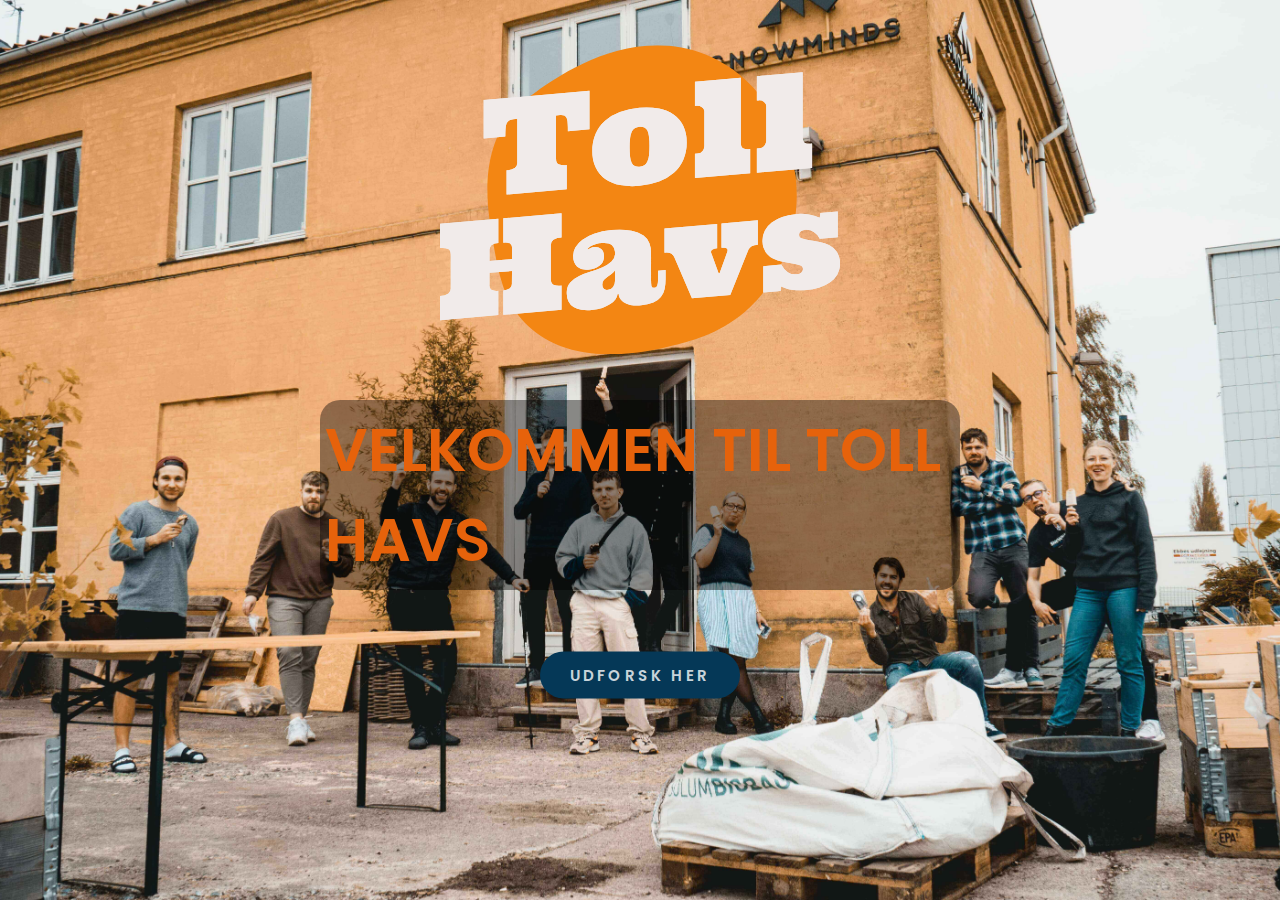
<file: Toll-Havs-main/Eksamensprojekt snowminds/index.html>
<!DOCTYPE html>
<html lang="en">
<head>
    <meta charset="UTF-8">
    <meta http-equiv="X-UA-Compatible" content="IE=edge">
    <meta name="viewport" content="width=device-width, initial-scale=1.0">
    <title>Toll Havs - Lækkert unikt sortiment</title>
    <meta name="description" content="Entrence for Toll Havs Café on Refshaleøen">
    <link rel="stylesheet" href="frontpage.css">
    <link rel="preconnect" href="https://fonts.gstatic.com">
    <link href="https://fonts.googleapis.com/css2?family=Poppins:wght@100&display=swap" rel="stylesheet">

</head>
<body>
  <header>
    <div>
        <img class="logoimg" src="img/logo.svg" alt="logo">
        <img class="hero" src="img/prøvebillede.jpg" alt="baggrundsbillede">
        <p id="demo"></p>
        <form style="display: inline" action="index2.html" method="get">
          <button class="btn">UDFORSK HER</button></form>
    </div>
  </header>
    <script>
          // Set the date we're counting down to

var countDownDate = new Date("Jul 10, 2021 12:16:00").getTime();

// Update the count down every 1 second
var x = setInterval(function() {

  // Get today's date and time
  var now = new Date().getTime();
    
  // Find the distance between now and the count down date
  var distance = countDownDate - now;
    
  // Time calculations for days, hours, minutes and seconds
  var days = Math.floor(distance / (1000 * 60 * 60 * 24));
  var hours = Math.floor((distance % (1000 * 60 * 60 * 24)) / (1000 * 60 * 60));
  var minutes = Math.floor((distance % (1000 * 60 * 60)) / (1000 * 60));
  var seconds = Math.floor((distance % (1000 * 60)) / 1000);
    
  // Output the result in an element with id="demo"
  document.getElementById("demo").innerHTML = days + "d " + hours + "t "
  + minutes + "m " + seconds + "s ";
    
  // If the count down is over, write some text 
  if (distance < 0) {
    clearInterval(x);
    document.getElementById("demo").innerHTML = "VELKOMMEN TIL TOLL HAVS";
  }
}, 0);
    </script>
</body>
</html>
</file>
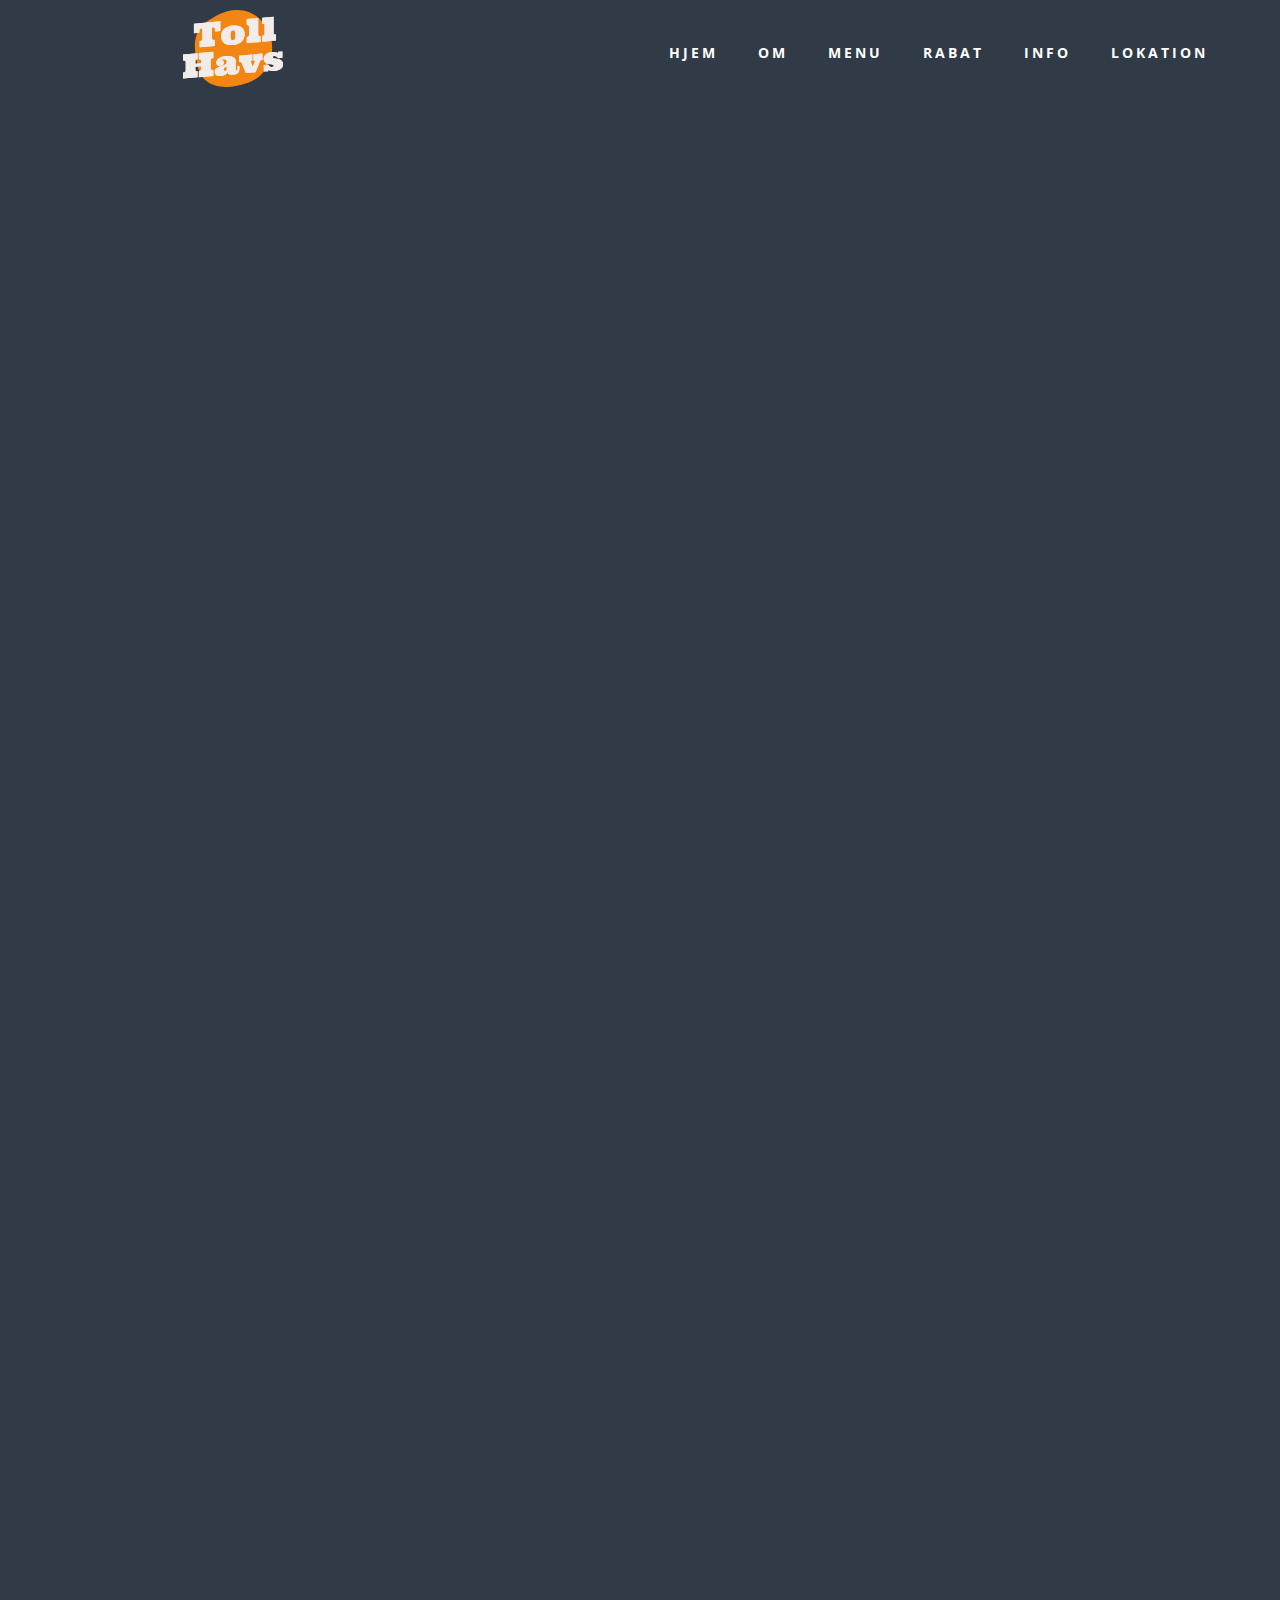
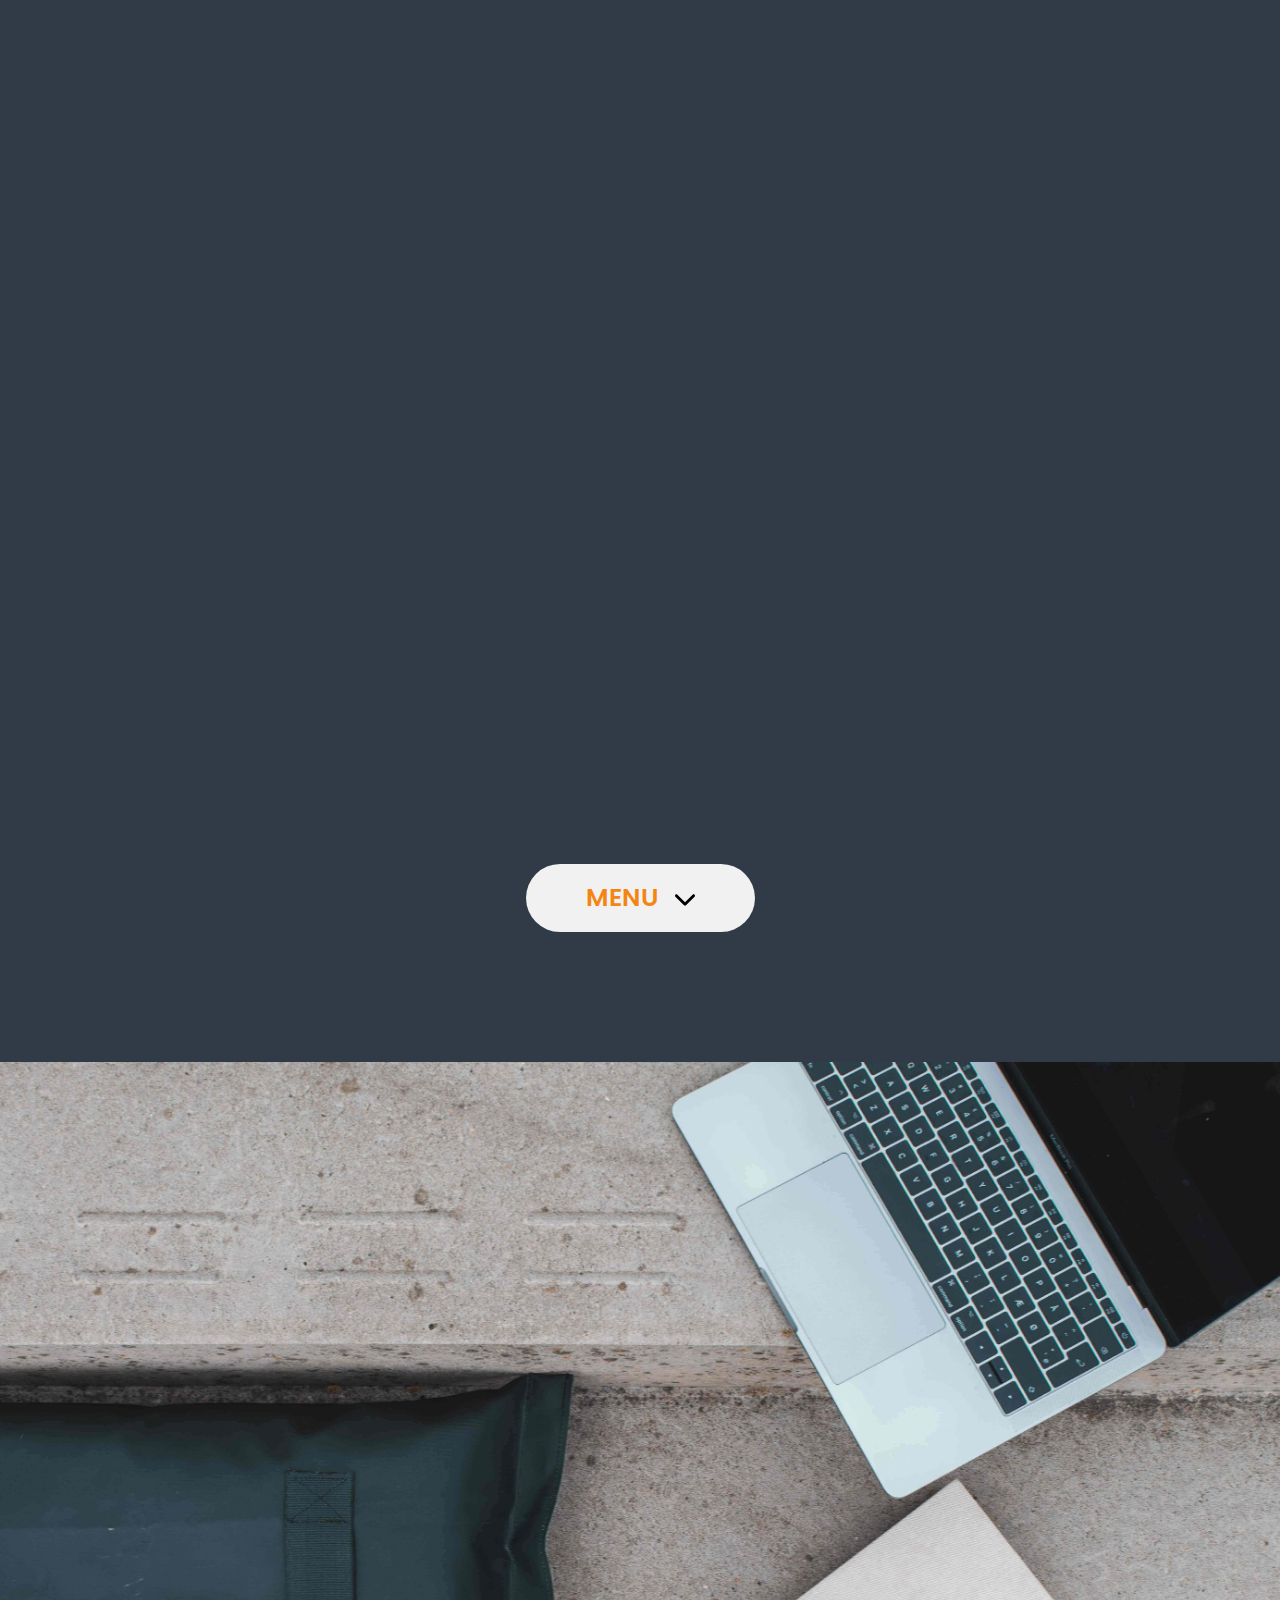
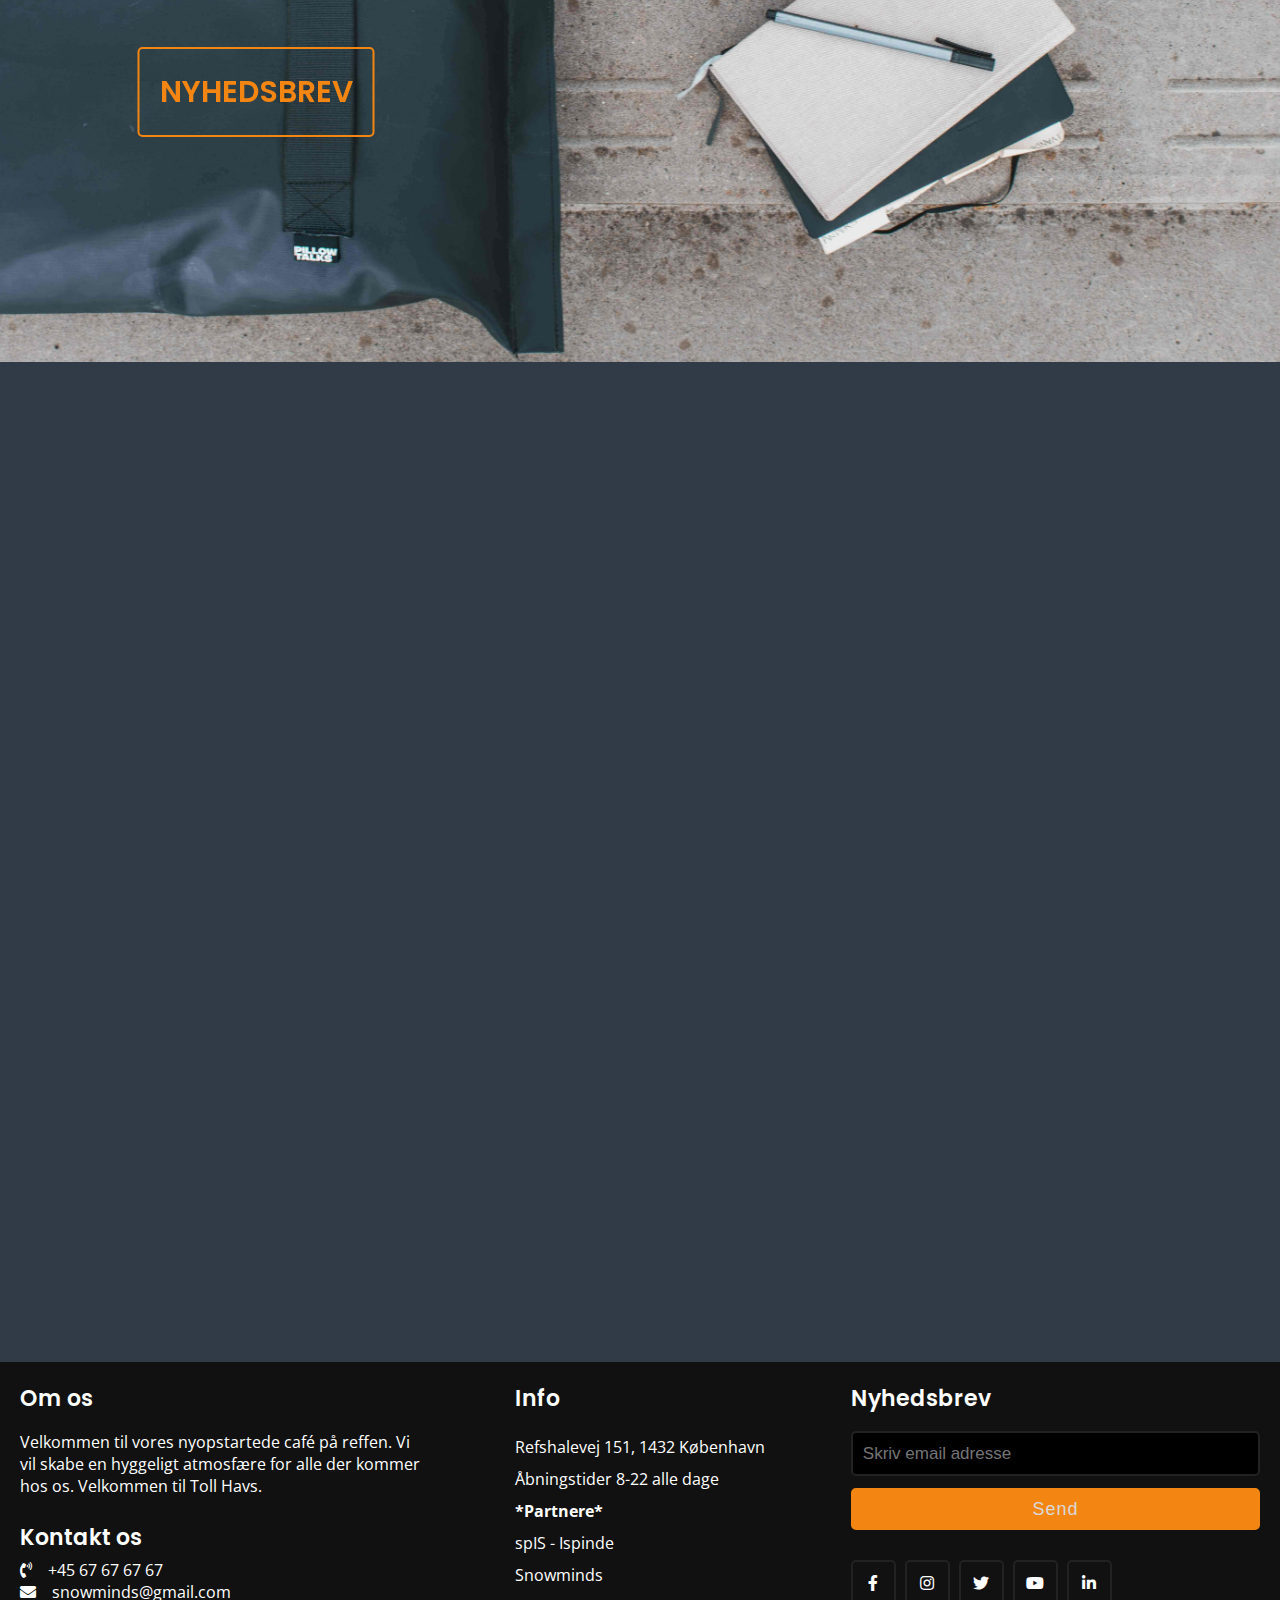
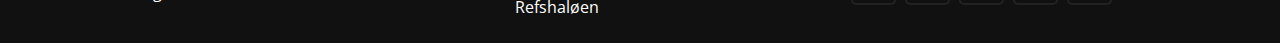
<file: Toll-Havs-main/Eksamensprojekt snowminds/index2.html>
<!DOCTYPE html>
<html lang="en">
<head>
    <meta charset="UTF-8">
    <meta http-equiv="X-UA-Compatible" content="IE=edge">
    <meta name="viewport" content="width=device-width, initial-scale=1.0">
    <title>Toll Havs, Lækkert sortiment</title>
    <!-- keywords -->
    <meta name="description" content="Launchpage for Toll Havs Café">
    <meta name="keywords" content="refshaleø, refshaleøen, toll havs, billig café, kultur i København, spis, reffen, lækkert mad, god stemning, havnebad">
    <!-- keywords end -->
    <link rel="stylesheet" href="mystyle.css">
    <link rel="preconnect" href="https://fonts.gstatic.com">
    <link href="https://fonts.googleapis.com/css2?family=Open+Sans:wght@300&display=swap" rel="stylesheet">
    <link href="https://unpkg.com/aos@2.3.1/dist/aos.css" rel="stylesheet">
    <script src="https://ajax.googleapis.com/ajax/libs/jquery/1.11.0/jquery.min.js"></script>
    <link rel="stylesheet" href="https://cdnjs.cloudflare.com/ajax/libs/font-awesome/5.15.2/css/all.min.css"/>
    <script rel="preconnect" src="https://ajax.googleapis.com/ajax/libs/jquery/3.4.1/jquery.min.js"></script>
    <!-- JS FILES -->
    <script rel="preconnect" src="js/jquery.tubular.1.0.js" defer></script>
    <script src="js/index.js" defer></script>
    <script rel="preconnect" src="js/script.js" defer></script>
    <!-- Animate on scroll -->
    <script src="https://unpkg.com/aos@2.3.1/dist/aos.js"></script>
</head>

<body>
  <!-------------------------- NAVBAR -------------------------->
  <section>
    <nav>
        <div class="logo">
          <a href="#"><img src="img/logo.svg" alt=""></a>
        </div>
        <ul class="nav-links">
          <li><a href="#">Hjem</a></li>
          <li><a href="#om">Om</a></li>
          <li><a href="#menu">Menu</a></li>
          <li><a href="#kontakt">Rabat</a></li>
          <li><a href="#info">Info</a></li>
          <li><a href="#lokation">Lokation</a></li>
        </ul>
        <div class="burger">
          <div class="line1"></div>
          <div class="line2"></div>
          <div class="line3"></div>
        </div>
      </nav>
  </section>
<!-------------------------- HEADER -------------------------->

      <section class="video-container"></section>
      
<!-------------------------- HEADER BULLET POINTS -------------------------->
<section>        
        <div data-aos="fade-up" class="container">
          <div>
            <a href="#menu">
            <img src="img/drink.svg" alt="drink">
            <p>DRINKS</p>
          </a>
          </div>
          <div>
            <a href="#menu">
            <img src="img/ice.svg" alt="is">
            <p>ICE</p>
            </a>
          </div>
          <div>
            <a href="#menu">
            <img src="img/snacks.svg" alt="snakcs">
            <p>GRAB N' GO</p>
            </a>
          </div>
        </div>
        <div class="header">
      </section>
<!-------------------------- OM -------------------------->
      <section class="om" id="om">
        <h3 data-aos="fade-up"  class="overskriftom"><span class="generelspan">KOM</span> UD TIL REFFEN</h3>
        <div data-aos="fade-up" class="tekst">
          <div>
            <h5>REFFEN DENGANG</h5>
            <p>Refshaleøen ligger som en ø i Københavns havn. Den var hjemplads for Danmarks største arbejdsplads Burmeister & Wain, som havde ikke mindre end 10.000 medarbejder under sig, som alle arbejdede ude på Refshaleøen. De producerede motorer, kedler og centrifuger. <br> <br> Inden dette kæmpe firma overtog pladsen på Reffen, var der ikke andet end sandbanker derude. Københavns havnevæsen besluttede sig for at flade arealet ud, og derved skabe nyt land.</p>
          </div>
          <div>
            <h5>REFFEN I DAG</h5>
            <p>Efter at det store firma gik konkurs i 1996, blev øen overtaget af Refshaleøens Ejendomsselskab, som til den dag i dag, udlejer lokaler på øen til alle slags mennesker. I dag ligger der bl.a. arbejdspladser, gallerier, strandbar, street food marked, yacht hotel og meget meget mere. 
              <br><br>
              Øen er også kendt for sine mange events der forgår derude. Her er Distortion, Copenhell bare nogle af de store events der bliver afholdt på øen. 
              <br><br>
              Øen er et samlingspunkt for rigtig mange forskellige mennesker, turister valfarter derud for at spise den gode mad og drikke de gode øl. Men også for at tilbringe sine timer på de gode spots der findes rundt omkring på øen.
              </p>
          </div>
        </div>
      </section>
<!-------------------------- MENU -------------------------->
      <section id="menu" class="menuwrapper">
        <div class="dropdown">
          <button onclick="myFunction()" class="dropbtn">Menu <img src="img/arrow-down-sign-to-navigate.svg" alt="arrow-down"></button>
          <div id="myDropdown" class="dropdown-content">
            <div class="menuflex">
              <div>
                <h3>| DRIKKEVARER</h3>
                <p>Dagens fadøl <span class="pris">59 kr.</span></p>
                <p>Øl tårn 5L <span class="pris">449 kr.</span></p>
                <p>Økologisk sodavand <br>(Faxe, Cola, Sprite, Fanta, Fanta Lemon)<span class="pris">25 kr.</span></p>
                <p>Månedens vin <span class="pris">229 kr.</span></p>
                <p>Udlandsk flaskeøl - b.la. Asahi <span class="pris">49 kr.</span></p>
                <p>Økologisk kombucha <span class="pris">59 kr.</span></p>
              </div>
              <div>
                <h3>| GRAB N' GO</h3>
                <p>Surdejs toast <span class="pris">59 kr.</span></p>
                <p>Ole's rucola pizza <span class="pris">129 kr.</span></p>
                <p>Avocado mad, på ristet surdejsbrød <span class="pris">79 kr.</span></p>
                <p>Gedeost salat <span class="pris">139 kr.</span></p>
                <p>Snackkurv <br>(Oliven, friteret bacon, sprød surdejssticks med hjemmerørt aioli) <span class="pris">79 kr.</span></p>
                <p>Organiske spIS ispinde <span class="pris">25 kr.</span></p>
              </div>
            </div>
          </div>
        </div>
      </section>
<!-------------------------- RABAT -------------------------->
      <section id="kontakt" class="rabat">
        <div class="studie">
          <h3 class="headlinedis" data-aos="fade-up">FÅ 10% STUDIERABAT PÅ <br> UDVALGTE PRODUKTER!</h3>
          <p data-aos="fade-up">ELLER UDFYLD NYHEDSBREV <br>OG FÅ LÆKRE TILBUD</p>
        </div>
        <a href="#subs"><button class="nyhedsbtn">NYHEDSBREV</button></a>
        <img class="studyimg" src="img/studierabat.jpg" alt="rabat">
      </section>
<!-------------------------- INFO -------------------------->
      <section class="flexinfo" id="info">
        <div>
          <h3 class="info" data-aos="fade-up"><span class="generelspan">INFO</span> OM CAFFÉEN</h3>
        </div>
        <div class="info-container">

          <div>
            <h5 data-aos="fade-up">HUSETS HISTORIE</h5>
            <p data-aos="fade-up">Denne gule bygning som i dag indrammer Snowminds kontorbygning, har en lang historie bag sig og dens placering er ikke tilfældig. <br><br> Denne gule bygning blev i 1800 tallet brugt som told hus, her skulle skibsmænd og fragtskibe betale deres told når de enten kom ind i landet eller skulle forlade det. Derfor er dens placering også noget af det første du ser når du kommer ind på Refshaleøen. Grunden til navnet på Cafeen kommer også fra denne historie.</p>
          </div>

          <div>
            <h5 data-aos="fade-up">IDÉ OG KONCEPT</h5>
            <p data-aos="fade-up">Den samme gule bygning som krævede penge fra de sejlende folk, skal nu bruges til at oprette øens kiosk/cafe. Caféen Toll Havs skal invitere til hygge på de store græsarealer, samt den store terrasse. <br> <br> Her vil der blive mulighed for at sætte sig med en øl, kaffe, te, vin osv. Der vil blive plads til alle slags mennesker, turister som lokale, der er priser som rammer den helt normale brugere, men også specialvare som skal tiltrække vinelskeren samt specialøl til øl eksperten. 
              <br> <br>
              Maden der bliver serveret her, vil blive i en grab ’n go stil, hvor du træder ind cafeen, henter dig noget at spise i form af special brød, toast lavet med lækre råvarer, og sætter dig ud på vores lækre terrasse eller de nærliggende grønne områder. 
              </p>
          </div>

        </div>
      </section>
<!-------------------------- FOOTER -------------------------->
      <section id="lokation">
        <footer>
          <div class="content">
            <div class="left box">
              <div class="upper">
                <div class="topic">Om os</div>
                <p>Velkommen til vores nyopstartede café på reffen. Vi vil skabe en hyggeligt
                  atmosfære for alle der kommer hos os. Velkommen til Toll Havs.
                </p>
              </div>
              <div class="lower">
                <div class="topic">Kontakt os</div>
                <div class="phone">
                  <a href="#"><i class="fas fa-phone-volume"></i>+45 67 67 67 67</a>
                </div>
                <div class="email">
                  <a href="#"><i class="fas fa-envelope"></i>snowminds@gmail.com</a>
                </div>
              </div>
            </div>
            <div class="middle box">
              <div class="topic">Info</div>
              <div><a href="https://www.google.com/maps/place/Snowminds/@55.6918783,12.6095707,17z/data=!3m1!4b1!4m5!3m4!1s0x465252d776bbf25f:0x6b60652b7a9c0087!8m2!3d55.6902931!4d12.6111698">Refshalevej 151, 1432 København</a></div>
              <div><a href="#">Åbningstider 8-22 alle dage</a></div>
              <div><a href="#"><b>*Partnere*</b></a></div>
              <div><a href="https://spis-ispinde.dk/kontakt-os">spIS - Ispinde</a></div>
              <div><a href="https://snowminds.com/">Snowminds</a></div>
              <div><a href="https://reffen.dk/">Refshaløen</a></div>
            </div>
            <div class="right box">
              <div class="topic">Nyhedsbrev</div>
              <form action="#">
                <input id="subs" type="text" placeholder="Skriv email adresse">
                <input type="submit" name="" value="Send">
                <div class="media-icons">
                  <a href="https://www.facebook.com/SnowmindsDanmark"><i class="fab fa-facebook-f"></i></a>
                  <a href="https://www.instagram.com/snowmindsdk/?hl=da"><i class="fab fa-instagram"></i></a>
                  <a href="#"><i class="fab fa-twitter"></i></a>
                  <a href="https://www.youtube.com/channel/UCGeC2XxpARInWYzCIZbcLRg"><i class="fab fa-youtube"></i></a>
                  <a href="https://www.linkedin.com/in/snowminds-group/"><i class="fab fa-linkedin-in"></i></a>
                </div>
              </form>
            </div>
          </div>
        </footer>
      </section>
      <div id="wrapper"></div>
      <!-------------------------- DATA AOS -------------------------->
      <script src="https://unpkg.com/aos@2.3.1/dist/aos.js"></script>
</body>
</html>
</file>
<file: Toll-Havs-main/Eksamensprojekt snowminds/frontpage.css>
* {
box-sizing: border-box;
margin: 0;
padding: 0;

}

body {
    height: 100vh;
}

.logoimg {
    width: 400px;
    position: absolute;
    transform: translate(-50%, -50%);
    top: 200px;
    left: 50%;
}

.hero {
    width: 100%;
    object-fit: cover;
    object-position: center;
    height: 100vh;
}

.btn {
    position: absolute;
    z-index: 10000;
    transform: translate(-50%, -50%);
    top: 75%;
    cursor: pointer;
    left: 50%;
    width: 200px;
    border-radius: 50px;
    padding: 12px;
    border: none;
    background-color: #053857;
    color: #ffffffcc;
    font-weight: 600;
    font-family: 'Poppins', sans-serif;
    letter-spacing: 0.2rem;
    transition: 0.3s;
    font-size: 15px;
}

.btn:hover {
    background-color: #053857da;
    transition: .3s;
    color: #e6620b;
}

div {
    font-size: 0;
}

#demo {
    font-size: 60px;
    position: absolute;
    transform: translate(-50%, -50%);
    left: 50%;
    top: 55%;
    font-family: 'Poppins', sans-serif;
    font-weight: 600;
    transition: .3s;
    color: #e6620b;
    background-color: rgba(0, 0, 0, 0.404);
    border-radius: 20px;
    padding: 5px;
  }

@media screen and (max-width:768px) {
    .logoimg {
        width: 300px;
    }
    #demo {
        font-size: 40px;
    }

}

@media screen and (max-width:480px) {
    .logoimg {
        width: 250px;
    }
    #demo {
        font-size: 30px;
    }
}
</file>
<file: Toll-Havs-main/Eksamensprojekt snowminds/mystyle.css>
@import url('https://fonts.googleapis.com/css?family=Poppins&display=swap');

*{
  margin: 0px;
  padding: 0px;
  box-sizing: border-box;
  text-decoration: none;
}

html {
  scroll-behavior: smooth;
}

body {
  background-color: #313B47;
}

/* -------------------------------Navbar------------------------------- */
nav{
  display: flex;
  justify-content: space-around;
  align-items: center;
  min-height: 10vh;
  font-family: 'Poppins', sans-serif;
}

.logo img {
  width: 100px;
  padding: 10px 0px;
}

.nav-links{
  display: flex;
  justify-content: space-around;
  width: 35%;
  z-index: 100000;
}

.nav-links li{
  list-style:none;
  padding: 15px 0;
}

.nav-links a{
  color: #fff;
  text-decoration: none;
  letter-spacing: 3px;
  font-weight:bold;
  font-size:14px;
  transition: 0.3s; 
  text-transform: uppercase;
  display: inline-block;
  padding: 15px 20px;
  position: relative;
}

.nav-links a:after {    
  background: none repeat scroll 0 0 transparent;
  bottom: 0;
  content: "";
  display: block;
  height: 2px;
  left: 50%;
  position: absolute;
  background: #F38613;
  transition: width 0.3s ease 0s, left 0.3s ease 0s;
  width: 0;
  
}

a:hover:after { 
  width: 100%; 
  left: 0; 
}

.burger{
  display:none;
  cursor: pointer;
  z-index: 1000001;
}

.burger div{
  width:25px;
  height:3px;
  background-color:#F38613;
  margin: 5px;
  transition: all 0.3s ease;
  
}


/* -------------------------------BULLET POINTS------------------------------- */

.container {
  display: flex;
  width: 100%;
  margin: auto;
  height: 50vh;
  justify-content: space-around;
  align-items: center;
  letter-spacing: 4px;
}

.container div {
  margin: auto;
  height: 10vh;
}

.container div a {
  text-decoration: none;
}

.container img {
  width: 150px;
  margin: auto;
  object-fit: cover;
}

.container div p:hover {
  color: #e6620b;
}

.container p {
  text-transform: uppercase;
  text-align: center;
  padding-top: 20px;
  line-height: 30px;
  font-family: 'Poppins', sans-serif;
  font-size: 30px;
  font-weight: 600;
  color: #fff;
}
/* -------------------------------IMG AF REFFEN------------------------------- */

.video-container {
  height: 100vh;
}


/* -------------------------------OM SEKTION------------------------------- */
.om {
  text-align: center;
  margin: 40px;
  padding-top: 30px;
  height: 100%;
  padding-bottom: 40px;
}

.overskriftom {
  font-family: 'Poppins', sans-serif;
  font-size: 80px;
  color: #fff;
}

.generelspan {
  border-left: 5px solid #F38613;
  padding-left: 20px;
}

.tekst {
  display: flex;
  flex-direction: row;
  width: 100%;
  justify-content: space-around;
  font-size: 40px;
  text-align: start;
  padding: 100px 20px;
  gap: 2rem;
  font-family: 'Poppins', sans-serif;
  color: #5c5c5c;
  border-bottom: 2px solid #F38613;
  position: relative;
}

.tekst h5 {
  border-bottom: 2px solid #5c5c5c;
  color: #F38613;
  text-transform: uppercase;
}

.tekst p {
  font-size: 20px;
  line-height: 25px;
  padding-top: 20px;
  text-align: start;
  color: #fff;
  font-family: 'Open Sans', sans-serif;
  position: relative;
}
/* -------------------------------MENU------------------------------- */
.menuwrapper{
  text-align: center;
  padding-bottom: 100px;
  padding-top: 0px;
}

.dropdown img {
  width: 20px;
  position: relative;
  margin-left: 10px;
  top: 4px;
}

.dropbtn {
  background-color: #f1f1f1;
  color: #F38613;
  font-family: 'Poppins', sans-serif;
  font-size: 25px;
  border: none;
  padding: 15px 60px;
  text-align: center;
  cursor: pointer;
  font-weight: 600;
  border-radius: 50px;
  margin-bottom: 30px;
  margin-top: 30px;
  text-transform: uppercase;
  position: relative;
}

.dropbtn:hover {
  background-color: #F38613;
  color: #fff;
}
.dropdown {
  position: relative;
}

.dropdown-content {
  display: none;
  background-color: #f1f1f1;
  width: 50%;
  text-align: center;
  overflow: hidden;
  margin: auto;
  z-index: 1;
  border-radius: 10px;
  background-image: url(img/menu\ overlay.png);
  border: 1px solid black;
  padding: 50px;
}

.dropdown-content p, h3 {
  color: black;
  padding: 20px 0px;
  text-decoration: none;
  display: block;
  font-weight: 600;
}

.show {display: block;}

.menuflex {
  display: flex;
  justify-content: space-around;
  align-items: center;
}

.menuflex h3 {
  color: #F38613;
  font-family: 'Poppins', sans-serif;
  letter-spacing: 0.3rem;
}

.menuflex p {
  font-family: 'Open Sans', sans-serif;
  text-align: start;
  color: #313B47;
}

.pris {
  float: right;
  padding-left: 100px;
  color: #F38613;
  padding-right: 20px;
}
/* -------------------------------STUDIERABAT------------------------------- */
.rabat {
  height: 100vh;
  position: relative;
  font-family: 'Poppins', sans-serif;
}

.studie {
  display: flex;
  flex-direction: column;
  position: absolute;
  transform: translate(-50%, -50%);
  top: 30%;
  left: 30%;  
  padding-left: 100px;
  padding-top: 100px;
  align-items: flex-start;
  justify-content: start;
}

.headlinedis {
  color: #F38613;
  font-weight: 600;
  font-size: 70px;
  position: relative;
}

.studie p {
  color: #F38613;
  font-size: 40px;
  position: relative;
}

.nyhedsbtn {
  border: 2px solid #F38613;
  background: none;
  font-family: 'Poppins', sans-serif;
  color: #F38613;
  position: absolute;
  font-size: 30px;
  padding: 20px;
  border-radius: 5px;
  font-weight: 600;
  cursor: pointer;
  transform: translate(-50%, -50%);
  top: 70%;
  left: 20%;
}

.nyhedsbtn:hover {
  background: #f1f1f1;
  transition: .5s;
}

.studyimg {
  width: 100%;
  height: 100vh;
  object-fit: cover;
  object-position: center;
}
/* -------------------------------INFO------------------------------- */
.info {
  font-family: 'Poppins', sans-serif;
  font-size: 80px;
  color: #fff;
  text-align: center;
  padding-top: 50px;
  font-weight: 600;
  padding-bottom: 30px;
}

.flexinfo {
  width: 80%;
  margin: auto;
  height: 100vh;
  margin-bottom: 100px;
}

.info-container {
  display: flex;
  position: relative;
  justify-content: space-around;
  align-items: flex-start;
  color: #f1f1f1;
  gap: 3rem;
}

.info-container h5 {
  font-family: 'Poppins', sans-serif;
  font-size: 40px;
  border-bottom: 2px solid #F38613;
  color: #F38613;;
  margin-bottom: 20px;
}

.info-container p {
  font-family: 'Open Sans', sans-serif;
  font-size: 20px;
  line-height: 25px;
  text-align: start;
  
}

/* -------------------------------FOOTER------------------------------- */

footer{
  width: 100%;
  position: relative;
  background: #111;
}
footer .content{
  max-width: 1350px;
  margin: auto;
  padding: 20px;
  display: flex;
  flex-wrap: wrap;
  justify-content: space-between;
}
footer .content p,a{
  color: #fff;
  font-family: 'Open Sans', sans-serif;
}
footer .content .box{
  width: 33%;
  transition: all 0.4s ease;
}
footer .content .topic{
  font-size: 22px;
  font-weight: 600;
  color: #fff;
  margin-bottom: 16px;
  font-family: 'Poppins', sans-serif;
}
footer .content p{
  text-align: start;
  
}
footer .content .lower .topic{
  margin: 24px 0 5px 0;
}
footer .content .lower i{
  padding-right: 16px;
}
footer .content .middle{
  padding-left: 80px;
}
footer .content .middle a{
  line-height: 32px;
}
footer .content .right input[type="text"]{
  height: 45px;
  width: 100%;
  outline: none;
  color: #d9d9d9;
  background: #000;
  border-radius: 5px;
  padding-left: 10px;
  font-size: 17px;
  border: 2px solid #222222;
}
footer .content .right input[type="submit"]{
  height: 42px;
  width: 100%;
  font-size: 18px;
  color: #d9d9d9;
  background: #F38613;
  outline: none;
  border-radius: 5px;
  letter-spacing: 1px;
  cursor: pointer;
  margin-top: 12px;
  border: 2px solid #F38613;
  transition: all 0.3s ease-in-out;
}
.content .right input[type="submit"]:hover{
  background: none;
  color:  #F38613;
}
footer .content .media-icons a{
  font-size: 16px;
  height: 45px;
  width: 45px;
  display: inline-block;
  text-align: center;
  line-height: 43px;
  border-radius: 5px;
  border: 2px solid #222222;
  margin: 30px 5px 0 0;
  transition: all 0.3s ease;
}
.content .media-icons a:hover{
  border-color: #F38613;
}

footer a{
  transition: all 0.3s ease;
  font-family: 'Open Sans', sans-serif;
}
footer a:hover{
  color: #F38613;
}




/* -----------------------------MEDIA-------------------------------- */
@media screen and (max-width:1024px){
  .nav-links{
    width:60%;
  }
  .container p {
    font-size: 20px;
  
  }
  .container {
    gap: 1rem;
    width: 100%;
  }

  .overskriftom {
    font-size: 60px;
  }
  .tekst h5 {
    font-size: 30px;
  }

  .tekst {
    padding: 80px 10px;
  }

  .dropdown-content {
    width: 80%;
    padding: 50px;
  }
  
  .dropdown-content p, h3 {
    font-size: 13px;
  }

  .headlinedis {
    font-size: 50px;
  }
  .studie p {
    font-size: 30px;
  }
  
  .info-container {
    gap: 2rem;
  }

  footer .content .middle{
    padding-left: 50px;
  }

  .flexinfo {
    margin-bottom: 350px;
  }


}
/* -----------------------------MEDIA-------------------------------- */
@media screen and (max-width:768px){
  body{
    overflow-x: hidden;
    
  }

  .nav-links{
    position:absolute;
    right:0px;
    height:92vh;
    top: 8vh;
    background-color:#313B47;
    display: none;
    flex-direction: column;  
    align-items: center;
    width:50%;
    transform: translateX(100%);
    transition: transform 0.5s ease-in;
  }
  .nav-links li{
    opacity: 0;
  }
  .burger{
    display:block;
  }

  .container img {
    width: 120px;
  }
  .container {
    width: 100%;
    gap: 0px;
    height: 40vh;
  }
  .container div {
    height: 0vh;
  }
  .overskriftom {
  font-size: 40px;
  color: #fff;
  }
  .tekst h5 {
    font-size: 20px;
  }

  .tekst {
    padding: 50px 0px;
  }

  .nav-active{
    transform: translateX(0%);
    display: flex;
  }

  .dropbtn {
    position: relative;
    font-size: 20px;
    padding: 10px 50px;
  }

  .menuflex {
    flex-direction: column;
    align-items: stretch;
  }


  .dropdown-content {
    width: 100%;
    padding: 20px 20px;
    
  }
  .headlinedis {
    font-size: 40px;
  }
  .studie p {
    font-size: 25px;
  }
  .studie {
    padding-top: 0px;
    text-align: start;
  }
  .rabat {
    padding-top: 20px;
  }

  .nyhedsbtn {
    font-size: 27px;
    top: 70%;
    left: 30%;
  }

  .info {
    font-size: 40px;
  }
  
  .flexinfo {
    width: 90%;
  }
  
  .info-container {
    flex-direction: column;
  }
  
  .info-container h5 {
    font-size: 30px;
  }
  
  .info-container p {
    font-size: 20px;
    line-height: 25px;
    text-align: start;
  }

  footer .content .box{
    width: 50%;
  }
  .content .right{
    margin-top: 40px;
  }

  .flexinfo {
    margin-bottom: 150px;
  }

  .menuwrapper{
    padding-bottom: 50px;
    padding-top: 200px;
    margin-top: 200px;
  }
}

/* -----------------------------MEDIA-------------------------------- */
@media screen and (max-width:480px) {

  .logo img {
    width: 100px;
  }

  .burger div{
    width:25px;
    height: 2px;
    margin: 5px;
    transition: all 0.3s ease
  }

  .container {
    gap: 0;
    width: 100%;
    display: flex;
    height: 100vh;
    flex-direction: column; 
    margin: auto;
    padding-top: 50px;
    
  }
  .container div {
    height: 30vh;
  }
  
  .container img {
    width: 120px;
  }
  .billede1 {
    padding-top: 0px;
    width: 100%;
    padding-top: 0px;
    height: 50vh;
    object-fit: contain;
  }
  .overskriftom {
    font-size: 30px;
    color: #fff;
    padding: 0px;
  }
  .tekst h5 {
    font-size: 20px;
  }

  .tekst {
    padding: 80px 0px;
  }
  .om {
    text-align: center;
    margin: 10px;
    padding-top: 0px;
    height: 100%;
  }
  .tekst p {
    font-size: 20px;
    line-height: 25px;
    padding-top: 15px;
    text-align: start;
    color: #fff;
  }

  .dropbtn {
    position: relative;
    height: 100%;
    font-size: 20px;
    padding: 10px 50px;
  }

  .tekst {
    flex-direction: column;
    padding: 20px 20px;
  }
  
  .studyimg {
    object-fit: cover;
    object-position: center;
  }

  .headlinedis {
    font-size: 30px;
  }
  .studie p {
    font-size: 20px;
  }

  .nyhedsbtn {
    font-size: 27px;
    top: 60%;
    left: 50%;
  }
  footer{
    position: relative;
  }
  footer .content .box{
    width: 100%;
    margin-top: 30px;
  }
  footer .content .middle{
    padding-left: 0;
  }

  .flexinfo {
    margin-bottom: 700px;
  }

  .menuwrapper{
      padding-bottom: 50px;
      padding-top: 280px;
      margin-top: 280px;
  } 

}

@media screen and (max-width:340px) {
  .menuwrapper{
    padding-bottom: 50px;
    padding-top: 400px;
    margin-top: 400px;
  } 
}
/* -----------------------NAVBAR ANIMATION------------------------ */
@keyframes navLinkFade{
  from{
    opacity:0;
    transform: translateX(50px);
  }
  to{
    opacity: 1;
    transform: translateX(0px);
  }
}

.toggle .line1{
  transform: rotate(-40deg) translate(-5px,6px);
}

.toggle .line2{
  transform: rotate(90deg) translate(0px,0px);
}

.toggle .line3{
  transform: rotate(35deg) translate(-5px,-6px);
}
</file>
